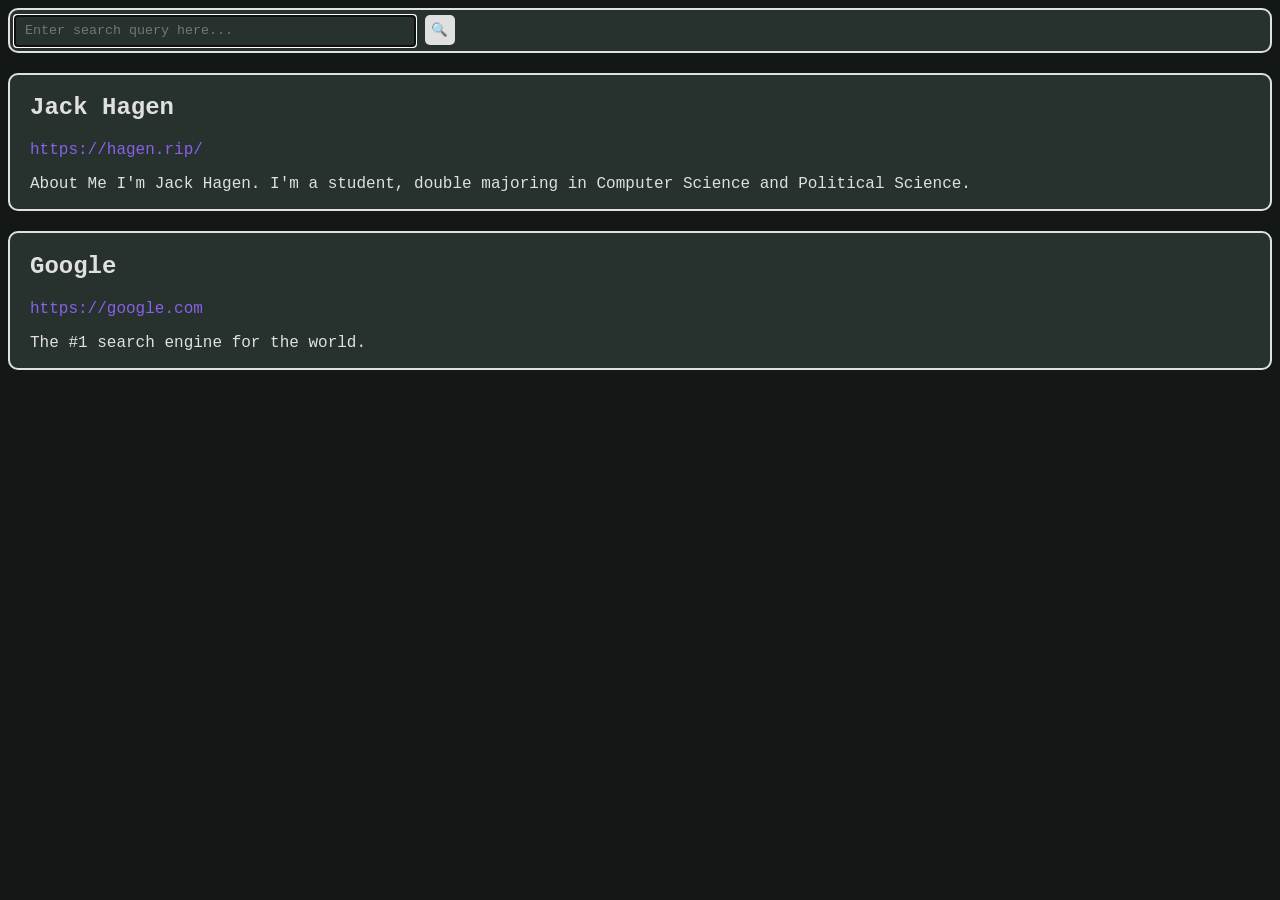
<file: search/index.html>
<!DOCTYPE html>
<html>
    <head>
        <meta charset="utf-8">
        <meta http-equiv="X-UA-Compatible" content="IE=edge">
        <title>Search Engine</title>
        <meta name="description" content="">
        <meta name="viewport" content="width=device-width, initial-scale=1">
        <link rel="stylesheet" href="style.css">
    </head>
    <body>
        <div id="search-header">
            <form action="#">
                <input id="search-input" type="search" placeholder=" Enter search query here..." autofocus>
                <input id="submit-btn" type="submit" value="🔍">
            </form>
        </div>
        <div id="results-container">
            <!-- Example search result format -->
            <div class="result"> <!-- Add a listener for a click -->
                <h2 class="title">Jack Hagen</h2>
                <p class="link">https://hagen.rip/</p>
                <p class="description">About Me I'm Jack Hagen. I'm a student, double majoring in Computer Science and Political Science.</p>
            </div>
            <div class="result"> 
                <h2 class="title">Google</h2>
                <p class="link">https://google.com</p>
                <p class="description">The #1 search engine for the world.</p>
            </div>
        </div>
        <script src="" async defer></script>
    </body>
</html>
</file>
<file: search/style.css>
:root {
    --background: rgb(19, 24, 22);
    --containers: rgb(39, 49, 45);
    --text: #e0e0e0;
}

* {
    font-family: 'Courier New', Courier, monospace;
}

html {
    background-color: var(--background);
}

/* Search Queary Text */
#search-header {
    border: 2px solid var(--text);
    border-radius: 10px;
    padding: 5px;
    background: var(--containers);
    height: fit-content;
}

#search-input {
    border: none;
    width: 400px;
    background: none;
    color: var(--text);
    height: 30px;
}

#submit-btn {
    border: none;
    border-radius: 5px;
    width: 30px;
    height: 30px;
    background-color: var(--text);
}

/* Results formatting */
#results-container {
    
}

.result {
    border: 2px solid var(--text);
    border-radius: 10px;
    padding: 0 20px 0 20px;
    margin: 20px 0 0 0;
    background: var(--containers)
}

.title {
    color: var(--text);

}

.link {
    color: rgb(137, 97, 230);
}

.link:hover {
    text-decoration: underline;
}

.description {
    color: var(--text);
}
</file>
